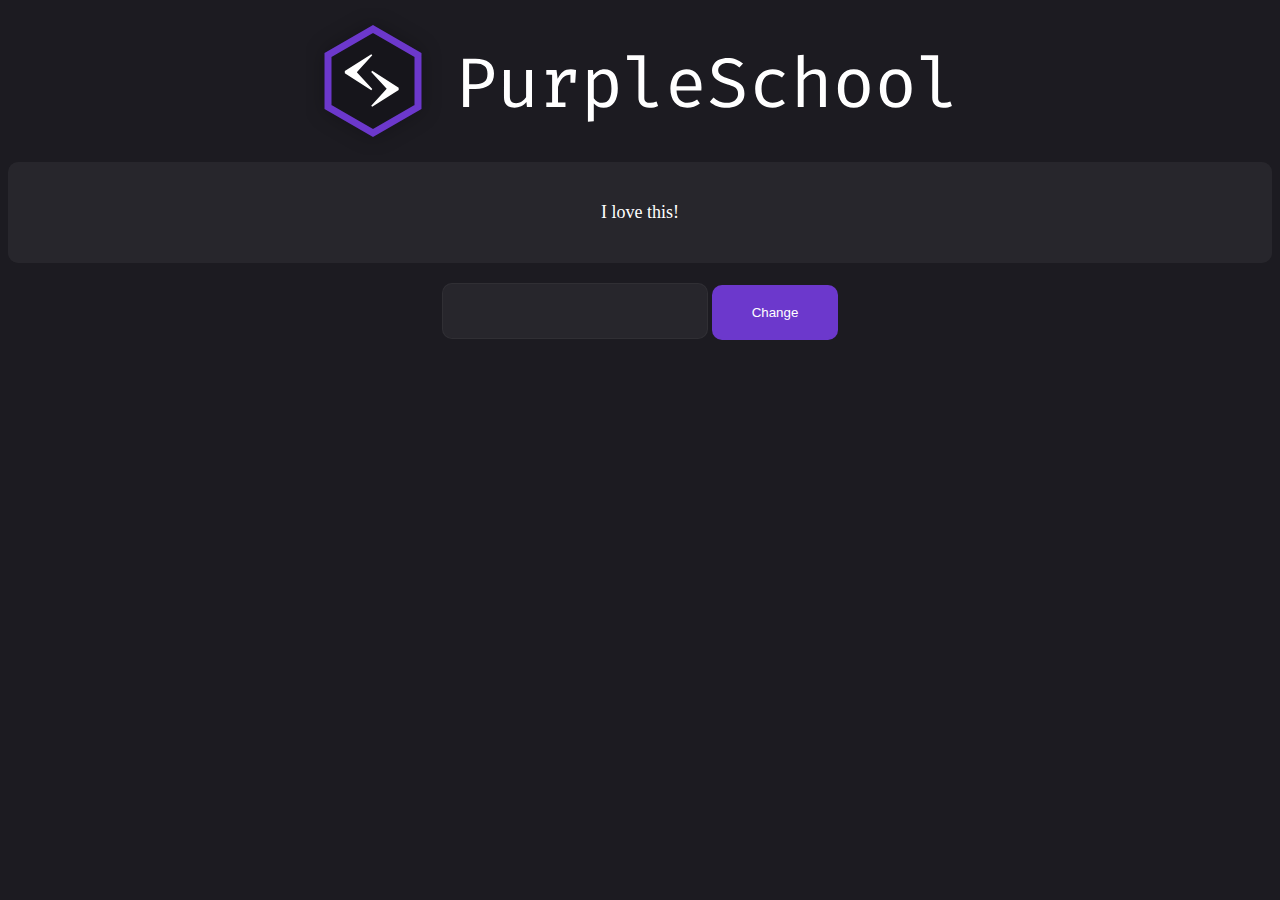
<file: index.html>
<!DOCTYPE html>
<html lang="en">
  <head>
    <meta charset="UTF-8" />
    <meta http-equiv="X-UA-Compatible" content="IE=edge" />
    <meta name="viewport" content="width=device-width, initial-scale=1.0" />
    <title>Document</title>
    <link rel="stylesheet" href="/styles.css" />
  </head>
  <body style="background-color: #1c1b21; text-align: center">
    <img src="./logo.svg" alt="" />
    <div class="panel">I love this!</div>
    <input class="input" onkeydown="inputChanged(event)" />
    <button class="button" onclick="submitForm()">Change</button>
    <div class="notification notification_hidden">Changed!</div>
    <div class="test"></div>
    <script src="./indexDom.js"></script>
    <script src="./app.js"></script>
  </body>
</html>
</file>
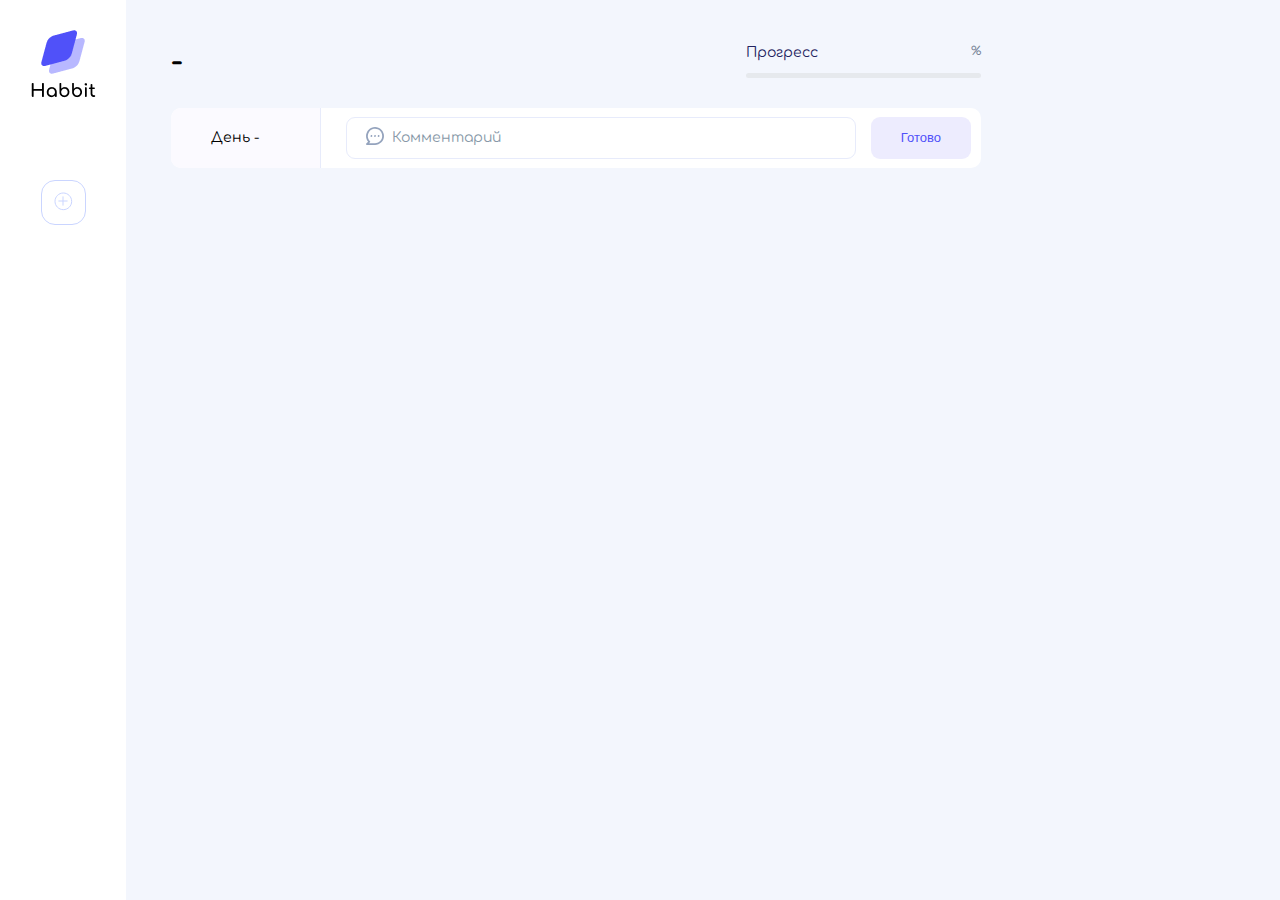
<file: habit_tracker/index.html>
<!DOCTYPE html>
<html lang="en">
  <head>
    <meta charset="UTF-8" />
    <meta http-equiv="X-UA-Compatible" content="IE=edge" />
    <meta name="viewport" content="width=device-width, initial-scale=1.0" />
    <title>Habit tracker</title>
    <link rel="preconnect" href="https://fonts.googleapis.com" />
    <link rel="preconnect" href="https://fonts.gstatic.com" crossorigin />
    <link
      href="https://fonts.googleapis.com/css2?family=Comfortaa:wght@300..700&display=swap"
      rel="stylesheet"
    />
    <link rel="stylesheet" href="./styles/styles.css" />
  </head>
  <body>
    <div class="app">
      <div class="panel">
        <img class="logo" src="./img/logo.png" alt="" />
        <nav class="menu">
          <div class="menu__list"></div>
          <button class="menu__add">
            <img src="./img/add.svg" alt="" />
          </button>
        </nav>
      </div>
      <div class="content">
        <header>
          <h1 class="h1">-</h1>
          <div class="progress">
            <div class="progress__text">
              <div class="progress__name">Прогресс</div>
              <div class="progress__percent">%</div>
            </div>
            <div class="progress__bar">
              <div class="progress__cover-bar"></div>
            </div>
          </div>
        </header>
        <main>
          <div id="days"></div>

          <div class="habbit">
            <div class="habbit__day">День -</div>
            <form class="habbit__form">
              <input class="input_icon" type="text" placeholder="Комментарий" />
              <img class="input__icon" src="./img/comment.svg" alt="" />
              <button class="button">Готово</button>
            </form>
          </div>
        </main>
      </div>
    </div>
    <script src="./js/app.js"></script>
  </body>
</html>
</file>
<file: styles.css>
.panel {
  font-size: 18px;
  color: white;
  background: rgba(255, 255, 255, 0.05);
  border-radius: 10px;
  padding: 40px;
  margin-bottom: 20px;
}

.button {
  display: inline-flex;
  align-items: center;
  justify-content: center;
  box-sizing: border-box;
  cursor: pointer;
  transition: all 0.2s;
  text-align: center;
  border-radius: 10px;
  background: #6c38cc;
  color: white;
  border: none;
  padding: 20px 40px;
}

.button:hover {
  background-color: #844fe6;
}

.input {
  box-sizing: border-box;
  padding: 15px 16px;
  color: white;
  border: 1px solid rgba(212, 212, 212, 0.05);
  border-radius: 10px;
  background: rgba(255, 255, 255, 0.05);
  height: 56px;
  font-size: 18px;
  line-height: 21px;
  outline: none;
  box-shadow: none;
}
.notification {
  font-size: 16px;
  color: white;
  margin: 20px;
  display: none;
}

.notification_active {
  display: block;
}
</file>
<file: habit_tracker/styles/styles.css>
* {
  box-sizing: border-box;
  margin: 0;
}

body {
  font-family: "Comfortaa", sans-serif;
  font-weight: 400;
  background-color: #f3f6fd;
}
.app {
  display: flex;
}
.panel {
  background: #fff;
  min-height: 100vh;
  padding: 30px;
}
.logo {
  margin-bottom: 50px;
}
.menu {
  display: flex;
  flex-direction: column;
  gap: 25px;
  align-items: center;
}
.menu__list {
  display: flex;
  flex-direction: column;
  gap: 25px;
  align-items: center;
}
.menu__item {
  background: #fff;
  box-shadow: 0px 8px 14px rgba(62, 107, 224, 0.12);
  border-radius: 14px;
  border: none;
  height: 45px;
  width: 45px;
  cursor: pointer;
}
.menu__item:hover {
  background: #6a6afb;
}

.menu__item:hover img {
  filter: brightness(0) invert(1);
}
.menu__item_active {
  background: #5051f9;
}

.menu__item_active img {
  filter: brightness(0) invert(1);
}
.menu__add {
  background: none;
  border: 1px solid #cad5ff;
  border-radius: 14px;
  height: 45px;
  width: 45px;
  cursor: pointer;
}

.menu__add:hover {
  background: #eff2ff;
}
.content {
  min-width: 900px;
  padding: 45px;
}

header {
  display: flex;
  justify-content: space-between;
  align-items: center;
}

h1 {
  font-size: 30px;
  line-height: 33px;
  color: #000;
}
.progress {
  display: flex;
  flex-direction: column;
  gap: 12px;
  min-width: 235px;
}
.progress__text {
  display: flex;
  justify-content: space-between;
}
.progress__name {
  font-size: 14px;
  line-height: 16px;
  color: #232360;
}
.progress__percent {
  font-size: 12px;
  line-height: 13px;
  color: #768396;
}
.progress__bar {
  width: 100;
  background: #e6e9ed;
  border-radius: 4px;
  height: 5px;
  position: relative;
}
.progress__cover-bar {
  transition: all 0.5s;
  border-radius: 4px;
  position: absolute;
  background: #5051f9;
  height: 5px;
}

main {
  margin-top: 30px;
}
.habbit {
  background: #fff;
  border-radius: 10px;
  display: flex;
  align-items: center;
  margin-bottom: 12px;
}
.habbit__day {
  background: #fbfaff;
  border-radius: 10px 0 0 10px;
  border-right: 1px solid #e7ebfb;
  font-size: 14px;
  line-height: 16px;
  padding: 22px 40px;
  min-width: 150px;
}
.habbit__comment {
  font-size: 16px;
  line-height: 18px;
  padding: 20px 25px;
}
.habbit__delete {
  background: none;
  border: none;
  cursor: pointer;
  margin-left: auto;
  margin-right: 10px;
  border-radius: 5px;
  padding: 2px;
}
.habbit__delete:hover {
  background: #eff2ff;
}

.input_icon {
  padding-left: 45px;
}

input {
  background: #ffffff;
  border: 1px solid #e7ebfb;
  border-radius: 9px;
  padding: 12px 20px;
  font-family: "Comfortaa", cursive;
  flex: 1;
  font-weight: 400;
  font-size: 14px;
  line-height: 16px;
}

input::placeholder {
  color: #8899a8;
}

.button {
  background: #edecfe;
  border-radius: 9px;
  border: none;
  font-size: 13px;
  line-height: 14px;
  color: #5051f9;
  padding: 14px 30px;
  cursor: pointer;
}

.button:hover {
  background: #dcdaff;
}

.habbit__form {
  display: flex;
  gap: 15px;
  width: 100%;
  padding: 0px 10px 0 25px;
  position: relative;
}

.input__icon {
  position: absolute;
  top: 10px;
  left: 45px;
}
</file>
